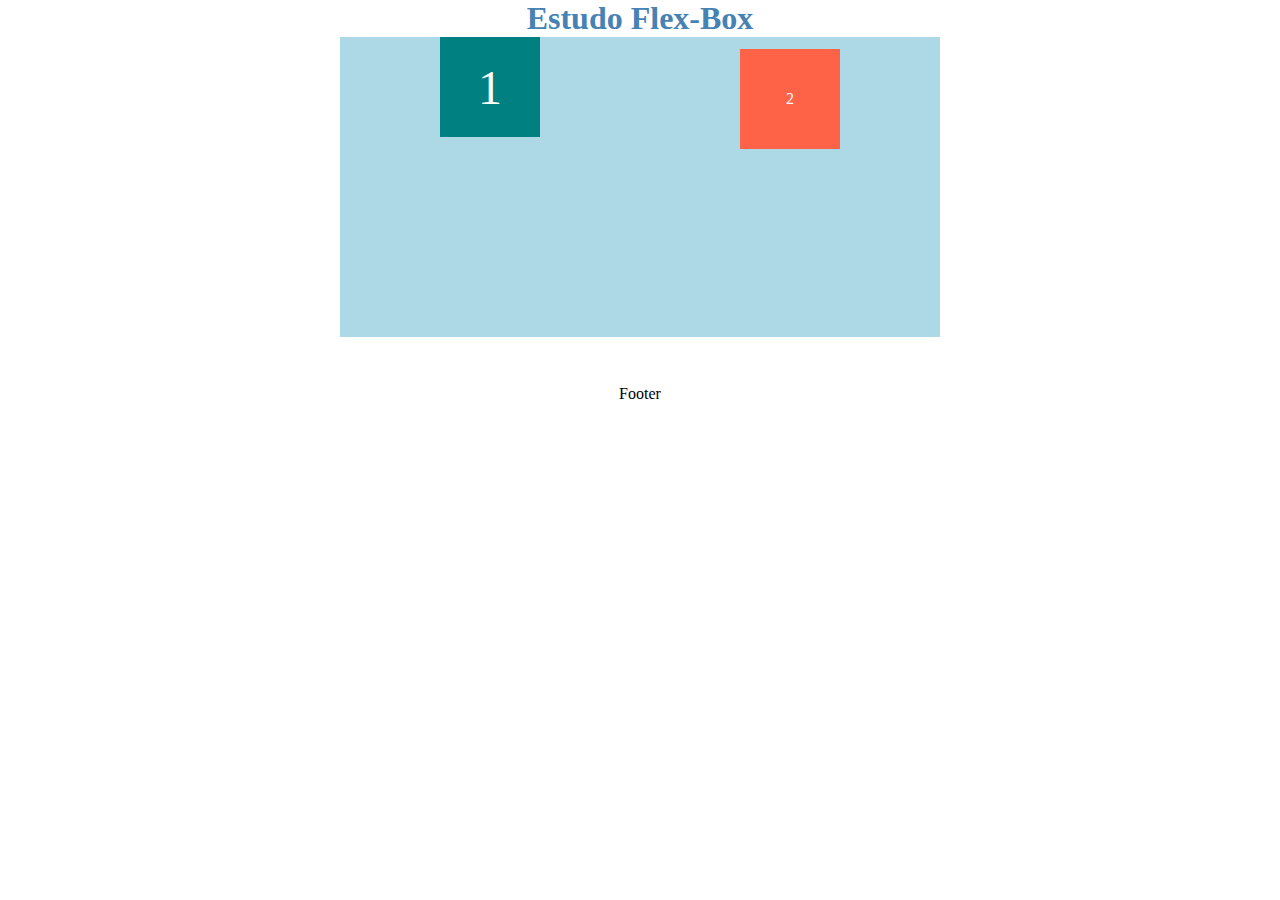
<file: index.html>
<!DOCTYPE html>
<html lang="en">
<head>
  <meta charset="UTF-8">
  <meta name="viewport" content="width=device-width, initial-scale=1.0">
  <meta http-equiv="X-UA-Compatible" content="ie=edge">
  <link rel="stylesheet" href="style.css">
  <title>Estudo sobre flex-box</title>
</head>
<body>
  <h1>Estudo Flex-Box</h1>
  <div class="flex-container">
    <div class="flex-item">1</div>
    <div class="flex-item">2</div>
  </div>
  <footer>
    Footer
  </footer>
</body>
</html>
</file>
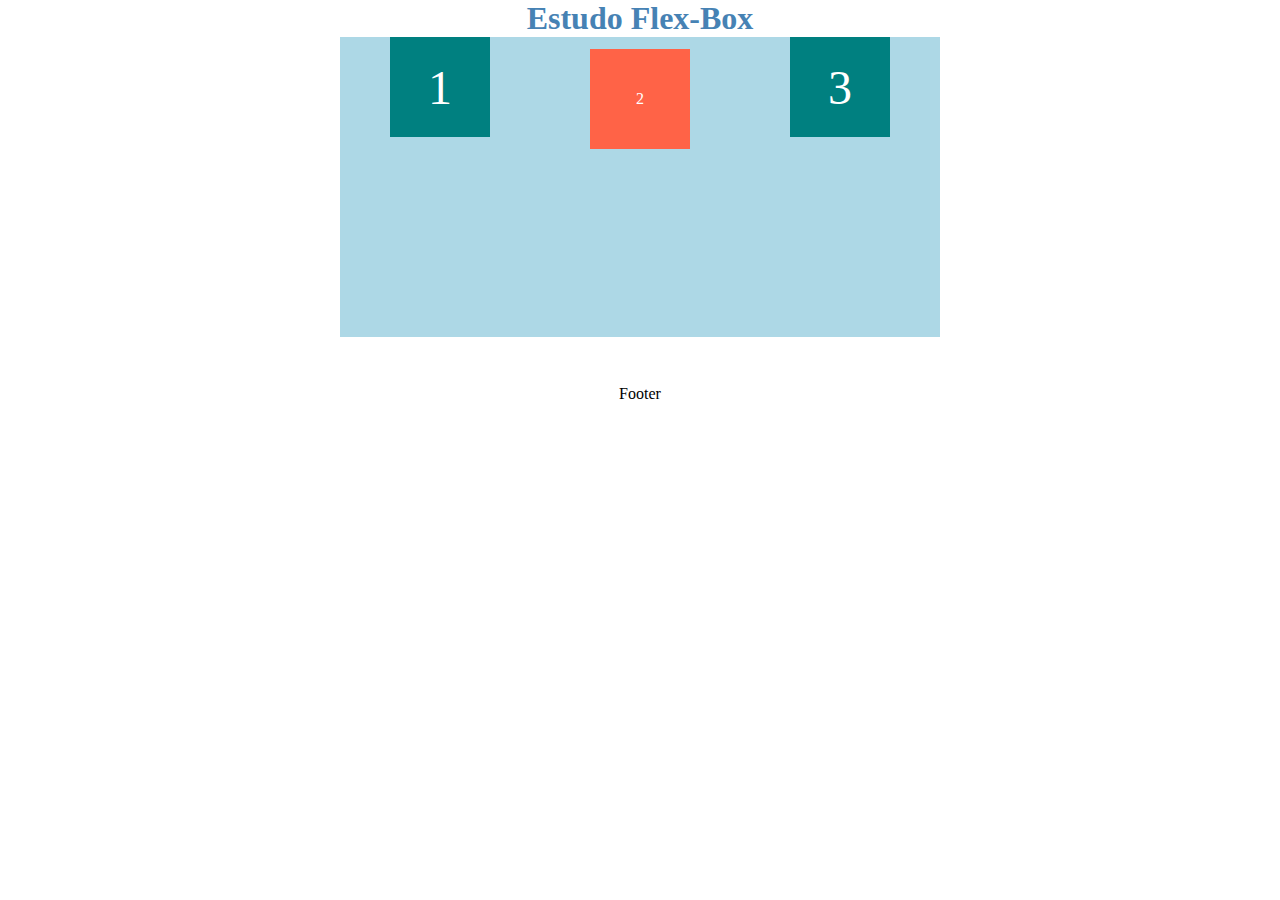
<file: aula01/index.html>
<!DOCTYPE html>
<html lang="en">
<head>
  <meta charset="UTF-8">
  <meta name="viewport" content="width=device-width, initial-scale=1.0">
  <meta http-equiv="X-UA-Compatible" content="ie=edge">
  <link rel="stylesheet" href="style.css">
  <title>Estudo sobre flex-box</title>
</head>
<body>
  <h1>Estudo Flex-Box</h1>
  <div class="flex-container">
    <div class="flex-item">1</div>
    <div class="flex-item">2</div>
    <div class="flex-item">3</div>
  </div>
  <footer>
    Footer
  </footer>
</body>
</html>
</file>
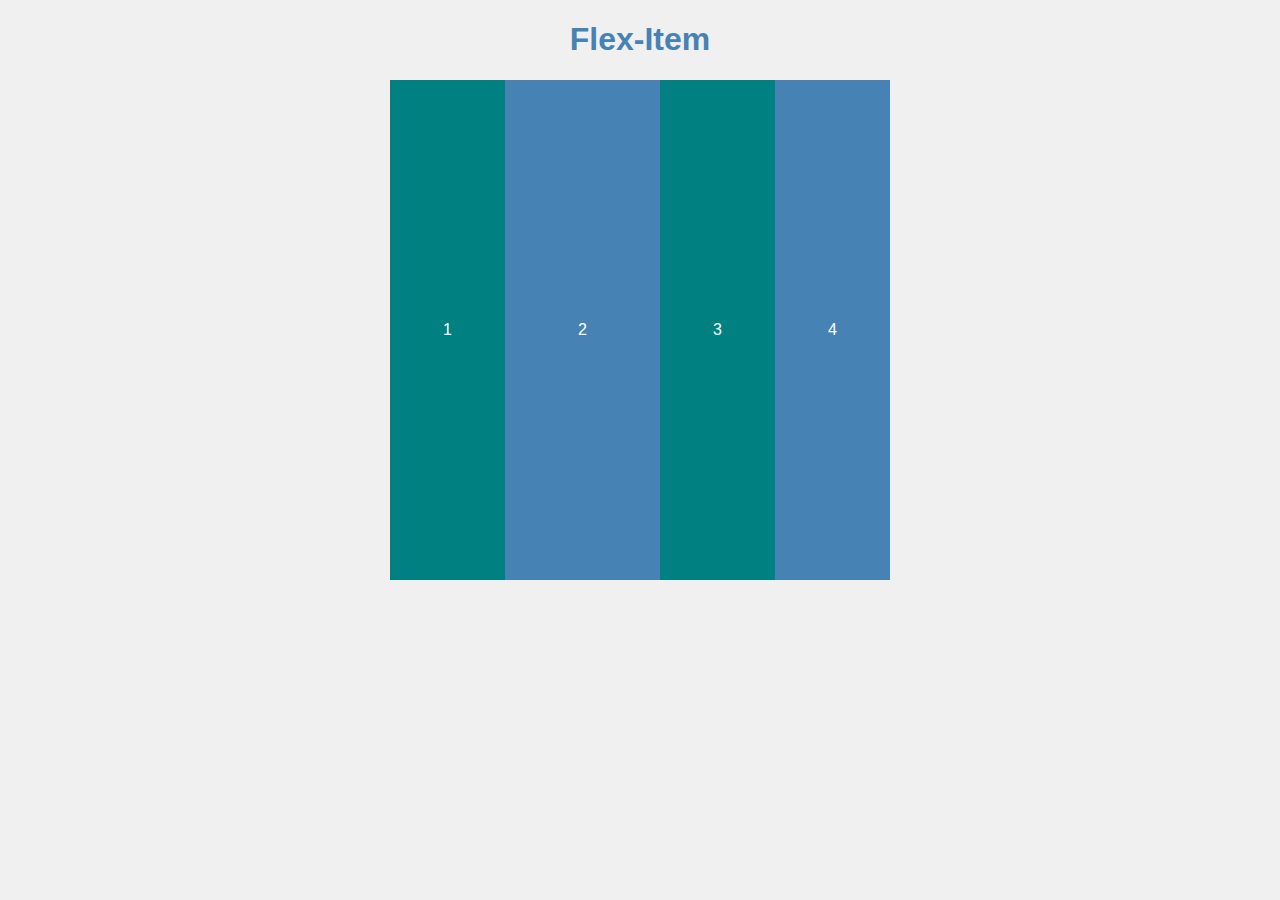
<file: aula2/index.html>
<!DOCTYPE html>
<html lang="en">
<head>
  <meta charset="UTF-8">
  <meta name="viewport" content="width=device-width, initial-scale=1.0">
  <meta http-equiv="X-UA-Compatible" content="ie=edge">
  <link rel="stylesheet" href="style.css">
  <title>Document</title>
</head>
<body>
  <h1>Flex-Item</h1>
  <div class="container">
    <div class="item">1</div>
    <div class="item">2</div>
    <div class="item">3</div>
    <div class="item">4</div>
  </div>
</body>
</html>
</file>
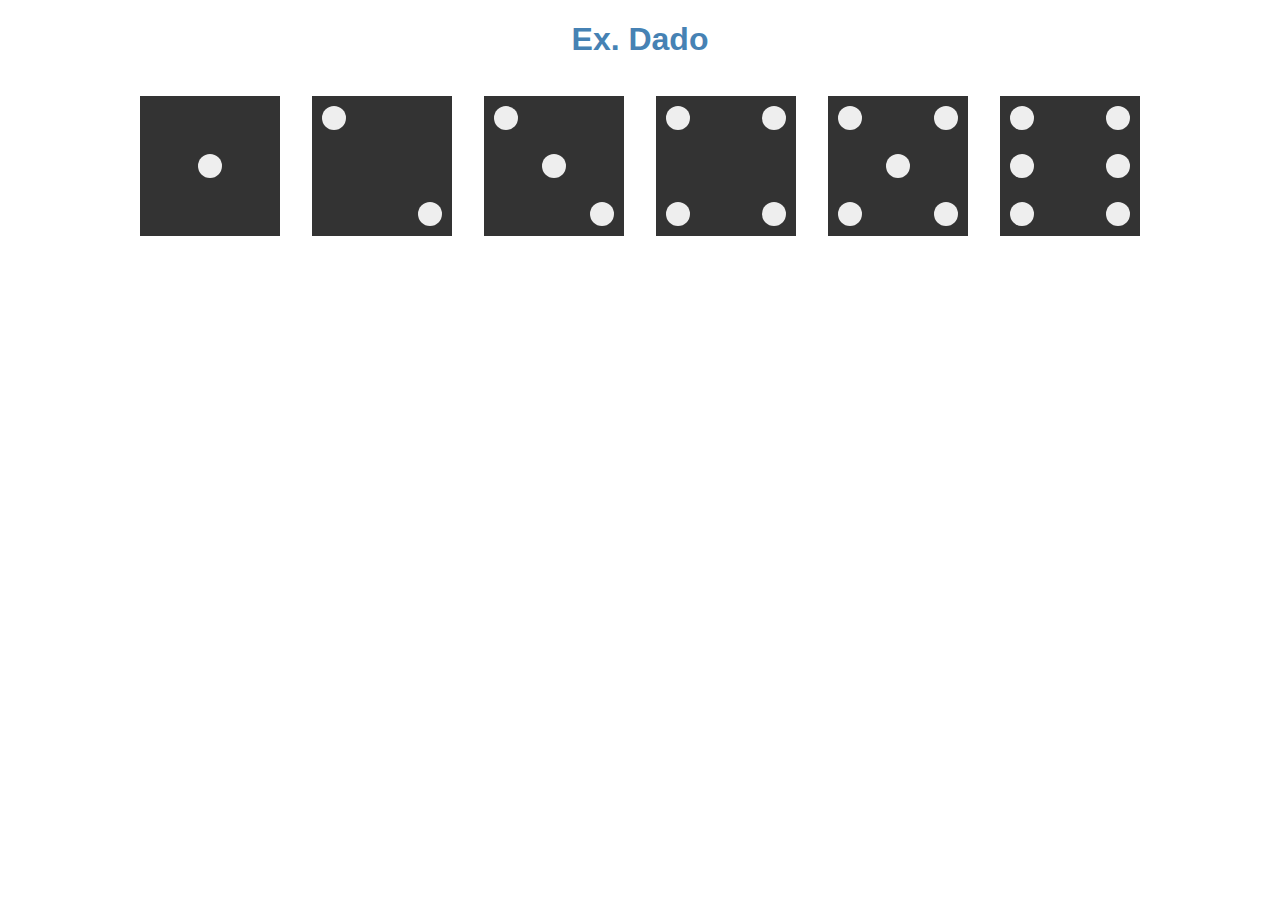
<file: dado/index.html>
<!DOCTYPE html>
<html lang="en">
<head>
  <meta charset="UTF-8">
  <meta name="viewport" content="width=device-width, initial-scale=1.0">
  <meta http-equiv="X-UA-Compatible" content="ie=edge">
  <link rel="stylesheet" href="style.css">
  <title>Dado</title>
</head>
<body>
  <h1>Ex. Dado</h1>
  <div class="dado">
    <div class="face-1">
      <div class="ponto"></div>
    </div>

    <div class="face-2">
      <div class="ponto"></div>
      <div class="ponto"></div>
    </div>

    <div class="face-3">
      <div class="ponto"></div>
      <div class="ponto"></div>
      <div class="ponto"></div>
    </div>

    <div class="face-4">
      <div class="column">
        <div class="ponto"></div>
        <div class="ponto"></div>
      </div>
      <div class="column">
        <div class="ponto"></div>
        <div class="ponto"></div>
      </div>
    </div>

    <div class="face-5">
      <div class="column">
        <div class="ponto"></div>
        <div class="ponto"></div>
      </div>
      <div class="ponto meio"></div>
      <div class="column">
        <div class="ponto"></div>
        <div class="ponto"></div>
      </div>
    </div>

    <div class="face-6">
      <div class="column">
        <div class="ponto"></div>
        <div class="ponto"></div>
        <div class="ponto"></div>
      </div>
      <div class="column">
        <div class="ponto"></div>
        <div class="ponto"></div>
        <div class="ponto"></div>
      </div>
    </div>

  </div>

</body>
</html>
</file>
<file: style.css>
*{
  margin: 0;
  padding: 0;
}

h1{
  text-align: center;
  color:steelblue;
}

.flex-container{
  width: 600px;
  height: 300px;
  background: lightblue;
  margin: auto;
  display:flex;
  /*flex-direction: column;*/
  justify-content: space-around;
  align-items: baseline;
}

.flex-item{
  background: tomato;
  width: 100px;
  height: 100px;
  display: flex;
  color: #fff;
  justify-content: center;
  align-items: center;
}

.flex-item:nth-child(odd){
  background: teal;
  font-size: 3em;
}


footer{
  padding: 3em;
  text-align: center;
}
</file>
<file: aula01/style.css>
*{
  margin: 0;
  padding: 0;
}

h1{
  text-align: center;
  color:steelblue;
}

.flex-container{
  width: 600px;
  height: 300px;
  background: lightblue;
  margin: auto;
  display:flex;
  /*flex-direction: column;*/
  justify-content: space-around;
  align-items: baseline;
}

.flex-item{
  background: tomato;
  width: 100px;
  height: 100px;
  display: flex;
  color: #fff;
  justify-content: center;
  align-items: center;
}

.flex-item:nth-child(odd){
  background: teal;
  font-size: 3em;
}


footer{
  padding: 3em;
  text-align: center;
}
</file>
<file: aula2/style.css>
body{
  margin: 0;
  padding: 0;
  font-family: sans-serif;
  background: #f0f0f0;
}

h1{
  text-align: center;
  color: steelblue;
}

.container {
  width: 500px;
  height: 500px;
  background: lightblue;
  margin: auto;
  display: flex;
}

.item{
  background: teal;
  flex-basis: 15%;
  flex-grow: 1;
  color: #fff;
  display: flex;
  justify-content: center;
  align-items: center;
}

.item:nth-child(even){
  background: steelblue;
}

.item:nth-child(2){
  flex-grow: 2;
}
</file>
<file: dado/style.css>
body{
  margin: 0;
  padding: 0;
  font-family: sans-serif;
}

h1{
  text-align: center;
  color: steelblue;
}

.dado{
  display: flex;
  flex-wrap: wrap;
  justify-content: center;
}

[class^="face-"]{
  background: #333;
  width: 120px;
  height: 120px;
  padding: 10px;
  display: flex;
  margin: 1em;
}

.face-1{
  justify-content: center;
  align-items: center;
}

.face-2{
  justify-content: space-between;
}

.face-2 .ponto:nth-child(2){
  align-self: flex-end;
}

.face-3{
  justify-content: space-between;
}

.face-3 .ponto:nth-child(2){
  align-self: center;
}

.face-3 .ponto:nth-child(3){
  align-self: flex-end;
}

.face-4 {
  justify-content: space-between;
}

.face-4 .column {
  display: flex;
  flex-direction: column;
  justify-content: space-between;
}

.face-5{
  display: flex;
  justify-content: space-between;
}

.face-5 .column {
  display: flex;
  flex-direction: column;
  justify-content: space-between;
}

.face-5 .meio{
  align-self: center;
}

.face-6{
  display: flex;
  justify-content: space-between;
}

.face-6 .column{
  display: flex;
  flex-direction: column;
  justify-content: space-between;
}

.ponto{
  width: 24px;
  height: 24px;
  border-radius: 50%;
  background: #eee;
}


footer{
  padding-top: 3em;
  text-align: center;
}
</file>
